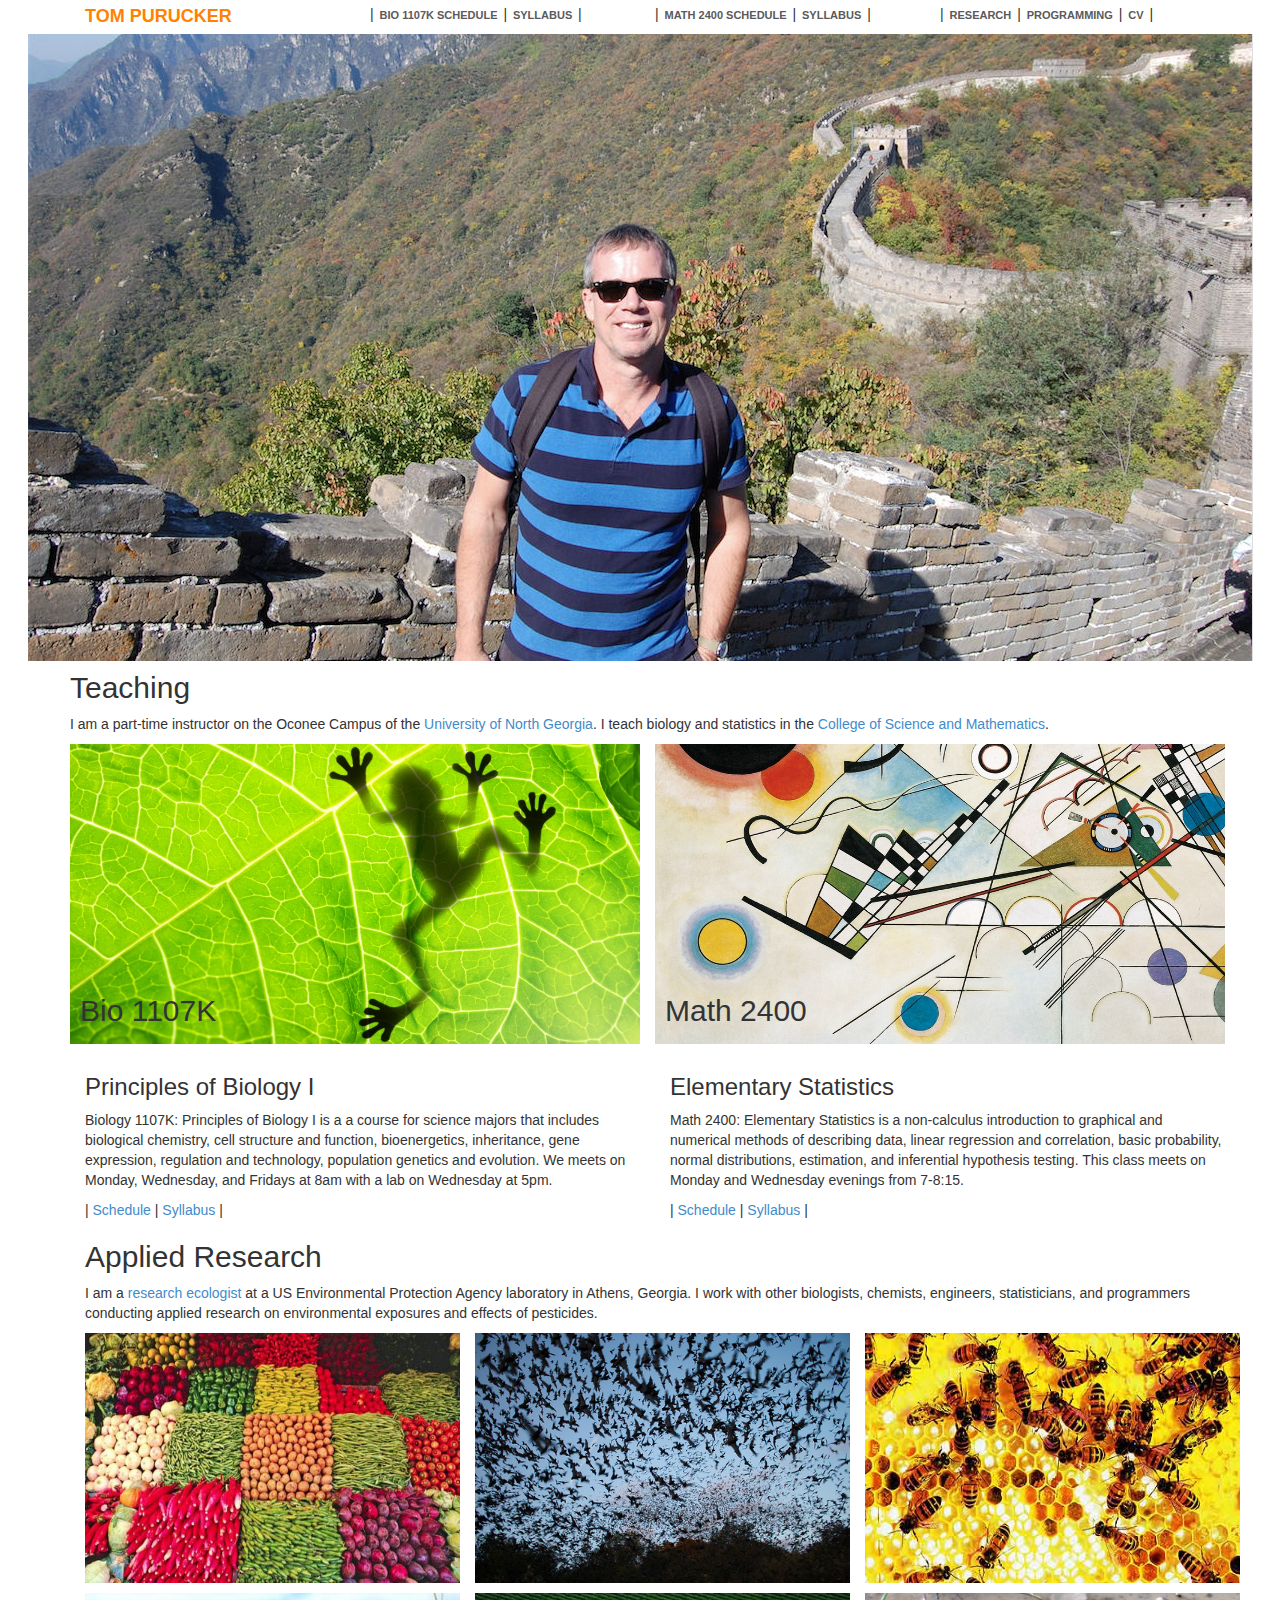
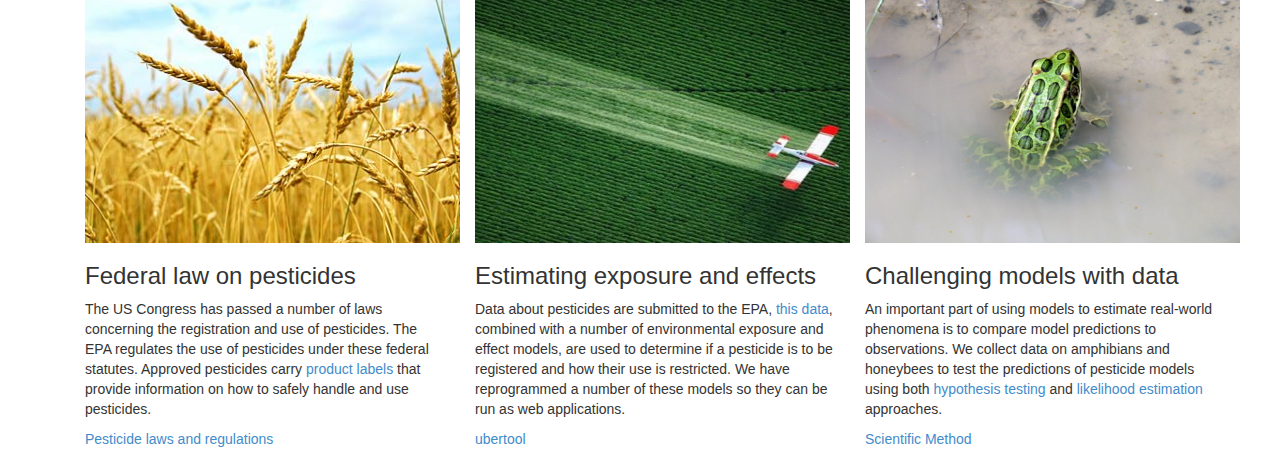
<file: templates/index.html>
<!DOCTYPE html>
<html lang="en">

<head>
    <title>Tom Purucker</title>
    <meta name="description" content="Home Page for Tom Purucker">
    <meta name="author" content="Tom Purucker">
    <link href="../static/stylesheets/shift.css" rel="stylesheet">
    <link rel="stylesheet" href="../static/stylesheets/bootstrap.css">
    <link rel="stylesheet" href="../static/stylesheets/main.css">
	<meta name=viewport content="width=device-width, initial-scale=1">
</head>

<!-- header of main web page -->
<body>
<div class="nav">
    <div class="container">
        <div class="col-md-3">
            <div class="stp-text-name">
                Tom Purucker
            </div>
        </div>
        <div class="col-md-3">
            | <a href="https://goo.gl/2abjBN" target="_blank">Bio 1107K Schedule</a>
            | <a href="https://goo.gl/d4SE9r" target="_blank">Syllabus</a> |
        </div>
        <div class="col-md-3">
            | <a href="https://goo.gl/f5ecs0" target="_blank">Math 2400 Schedule</a>
            | <a href="https://goo.gl/1jIaTS" target="_blank">Syllabus</a> |
        </div>
        <div class="col-md-3">
            | <a href="http://scholar.google.com/citations?user=gQGPrlUAAAAJ" target="_blank">Research</a>
            | <a href="https://github.com/puruckertom" target="_blank">Programming</a>
            | <a href="https://goo.gl/UJDNUX" target="_blank">CV</a> |
        </div>
    </div>
</div>

<!-- bootstrap jumbotron image -->
<div class="bigpic">
  <div class="container">
    <div class="row">
    </div>
  </div>
</div>

<!-- main div for all teaching and research info -->
<div class="stp-teaching-research">

<!-- teaching container for images-->
<div class="container">
    <h2>Teaching</h2>
    <p>I am a part-time instructor on the Oconee Campus of the
        <a href="http://www.ung.edu">University of North Georgia</a>. I teach biology and statistics in the
        <a href="http://ung.edu/college-science-and-mathematics/index.php">College of Science and Mathematics</a>.
    </p>
    <div class="row">
        <div class="col-md-6">
            <div class="image-wrapper">
                <img id="class-image" src="../static/images/leaf_frog2.jpg" height="300" width="570"/>
                <H2><p id="class-text">
                    Bio 1107K
                </p></H2>
            </div>
        </div>
        <div class="col-md-6">
            <div class="image-wrapper">
            <img src="../static/images/kandinsky2.png" height="300" width="570"/>
                <H2><p id="class-text">
                    Math 2400
                </p></H2>
        </div>
    </div>
</div>

<!-- teaching container for text -->
<div class="stp-text-grid">
    <div class="container">
        <div class="row">
            <div class="col-md-6">
                <h3>Principles of Biology I</h3>
            </div>
            <div class="col-md-6">
                <h3>Elementary Statistics</h3>
            </div>
        </div>
        <div class="row">
            <div class="col-md-6">
                <p>Biology 1107K: Principles of Biology I is a a course for science majors that includes biological
                    chemistry, cell structure and function, bioenergetics, inheritance, gene expression, regulation
                    and technology, population genetics and evolution. We meets on Monday, Wednesday, and
                    Fridays at 8am with a lab on Wednesday at 5pm.
                </p>
                <p>| <a href="https://goo.gl/2abjBN" target="_blank">Schedule</a> |
                    <a href="https://goo.gl/d4SE9r" target="_blank">Syllabus</a> |</p>
            </div>
            <div class="col-md-6">
                <p>Math 2400: Elementary Statistics is a non-calculus introduction to graphical and numerical methods
                    of describing data, linear regression and correlation, basic probability, normal distributions,
                    estimation, and inferential hypothesis testing. This class meets on Monday and Wednesday evenings
                    from 7-8:15.
                </p>
                <p>| <a href="https://goo.gl/f5ecs0" target="_blank">Schedule</a> |
                    <a href="https://goo.gl/1jIaTS" target="_blank">Syllabus</a> |</p>
            </div>
        </div>
    </div>
</div>

<!-- research container for images -->
<div class="container">
    <h2>Applied Research</h2>
    <p>I am a <a href="https://www.epa.gov/research/role-science-epa">research ecologist</a> at a US
    Environmental Protection Agency laboratory in Athens, Georgia. I work with other biologists, chemists,
    engineers, statisticians, and programmers conducting applied research on environmental exposures and effects
    of pesticides.
    </p>
    <div class="row">
        <div class="col-md-4">
            <a href="http://www.sciencedirect.com/science/article/pii/S016953471200273X">
                <img src="../static/images/market.jpg" height="250" width="375">
            </a>
        </div>
        <div class="col-md-4">
            <a href="http://science.sciencemag.org/content/341/6147/759">
                <img src="../static/images/bats.jpg" height="250" width="375">
            </a>
        </div>
        <div class="col-md-4">
            <a href="https://www.whitehouse.gov/sites/default/files/microsites/ostp/Pollinator%20Health%20Strategy%202015.pdf">
            <img src="../static/images/bees.jpg" height="250" width="375">
            </a>
        </div>
    </div>
    <p> </p>
    <div class="row">
        <div class="col-md-4">
            <a href="http://www.ncbi.nlm.nih.gov/pmc/articles/PMC2984095/">
                <img src="../static/images/wheat.jpg" height="250" width="375">
            </a>
        </div>
        <div class="col-md-4">
            <a href="https://www.epa.gov/reducing-pesticide-drift">
            <img src="../static/images/spray.jpg" height="250" width="375">
            </a>
        </div>
        <div class="col-md-4">
            <a href="http://www.ncbi.nlm.nih.gov/pmc/articles/PMC3434931/">
                <img src="../static/images/leopard_frog.jpg" height="250" width="375">
            </a>
        </div>
    </div>
</div>

<!-- research container for text -->
<div class="stp-text-grid">
    <div class="container">
        <div class="row">
            <div class="col-md-4">
                <h3>Federal law on pesticides</h3>
            </div>
            <div class="col-md-4">
                <h3>Estimating exposure and effects</h3>
            </div>
            <div class="col-md-4">
                <h3>Challenging models with data</h3>
            </div>
        </div>
        <div class="row">
            <div class="col-md-4">
                <p>The US Congress has passed a number of laws concerning the registration and use of pesticides. The
                  EPA regulates the use of pesticides under these federal statutes. Approved pesticides carry
                  <a href="https://www.epa.gov/pesticide-labels">product labels</a> that provide information on
                  how to safely handle and use pesticides.
                </p>
                <p><a href="http://www.epa.gov/pesticides/regulating/laws.htm">Pesticide laws and regulations</a></p>
            </div>
            <div class="col-md-4">
                <p>Data about pesticides are submitted to the EPA,
                  <a href="https://www.epa.gov/pesticide-registration/pesticide-registration-manual">this data</a>,
                  combined with a number of environmental exposure and effect models, are used to determine if a
                  pesticide is to be registered and how their use is restricted. We have reprogrammed a number of
                  these models so they can be run as web applications.</p>
                <p><a href="http://qed.epa.gov/ubertool">ubertool</a></p>
            </div>
            <div class="col-md-4">
                <p>An important part of using models to estimate real-world phenomena is to compare model predictions
                  to observations. We collect data on amphibians and honeybees to test the predictions of pesticide
                  models using both
                  <a href="http://stattrek.com/hypothesis-test/hypothesis-testing.aspx">hypothesis testing</a> and
                  <a href="https://onlinecourses.science.psu.edu/stat414/node/191">likelihood estimation</a>
                  approaches.
                </p>
                <p><a href="http://en.wikipedia.org/wiki/Scientific_method">Scientific Method</a></p>
            </div>
        </div>
    </div>
</div>

<!-- end of main div for all teaching and research info -->
</div>

</body>
</html>
</file>
<file: static/stylesheets/shift.css>
@font-face {
  font-family: 'Shift';
  font-style: normal;
  font-weight: normal;
  src: url("../fonts/shift.woff") format("woff");
}
@font-face {
  font-family: 'Shift';
  font-style: normal;
  font-weight: bold;
  src: url("../fonts/shift-bold.woff") format("woff");
}
</file>
<file: static/stylesheets/main.css>
.nav a {
  color: #5a5a5a;
  font-size: 11px;
  font-weight: bold;
  padding: 14px 2px;
  text-transform: uppercase;
}

.nav li {
  display: inline;
}

.bigpic {
  background-image:url('../images/stp_greatwall.jpg');
  height:627px;
  width:1225px;
  background-repeat:no-repeat;
  margin-right: auto;
  margin-left: auto;
}

.bigpic .container {
 top:2px;
}

.bigpic h1 {
  color: #FF8C00;
  background-color: #8FBC8F;
  font-size: 48px;  
  font-family: 'Shift', sans-serif;
  font-weight: bold;
  opacity: 0.95;
  text-align: center;
}

.bigpic h2 {
  color: #FF8C00;
  font-family: 'Shift', sans-serif;
  font-size: 22px;
  background-color: #5a5a5a;
  opacity: 0.95;
  text-align: center;
}

.bigpic h3 {
  font-size: 22px;
  font-family: 'Shift', sans-serif;
  color: #fff;
  background-color: #5a5a5a;
  opacity: 0.95;
  text-align: center;
}

.image-wrapper {
    position:relative;
}
.image-wrapper p {
    position: absolute;
    left: 10px;
    top: 250px;
}

.someinfo {
  background-color: #f7f7f7;
}

.someinfo h3 {
  color: #000066;
  font-family: 'Shift', sans-serif;
  font-size: 48px;
  font-weight: bold;
}

.someinfo a {
  color: #00b0ff;
}

.smallpics {
  background-color: #efefef;
  border-bottom: 1px solid #dbdbdb;
}

.smallpics h2 {
  color: #393c3d;
  font-size: 24px;
}

.smallpics p {
  font-size: 15px;
  margin-bottom: 13px;
}

.stp-teaching-research h2 {
  margin-top: 10px;
}
.stp-teaching-research .thumbnail {
  margin: none;
  padding: none;
  border: none;
  background-color: transparent;
  position: relative;
}
.stp-teaching-research .thumbnail {
  max-width: 360px;
  margin-left: auto;
  margin-right: auto;
}
.stp-teaching-research .thumbnail h4 {
  font-family: Shift, "Helvetica Neue", Helvetica, Arial, sans-serif;
  font-size: 29px;
  color: #fff;
  text-shadow: 0 1px 8px rgba(0, 0, 0, .5);
  position: absolute;
  top: 0;
}
.stp-text-grid {
    padding-top: 0px;
    padding-bottom: 0px;
}
.stp-text-name {
    color: #FF8200;
    font-size: 18px;
    font-weight: bold;
    text-transform: uppercase;
}
</file>
